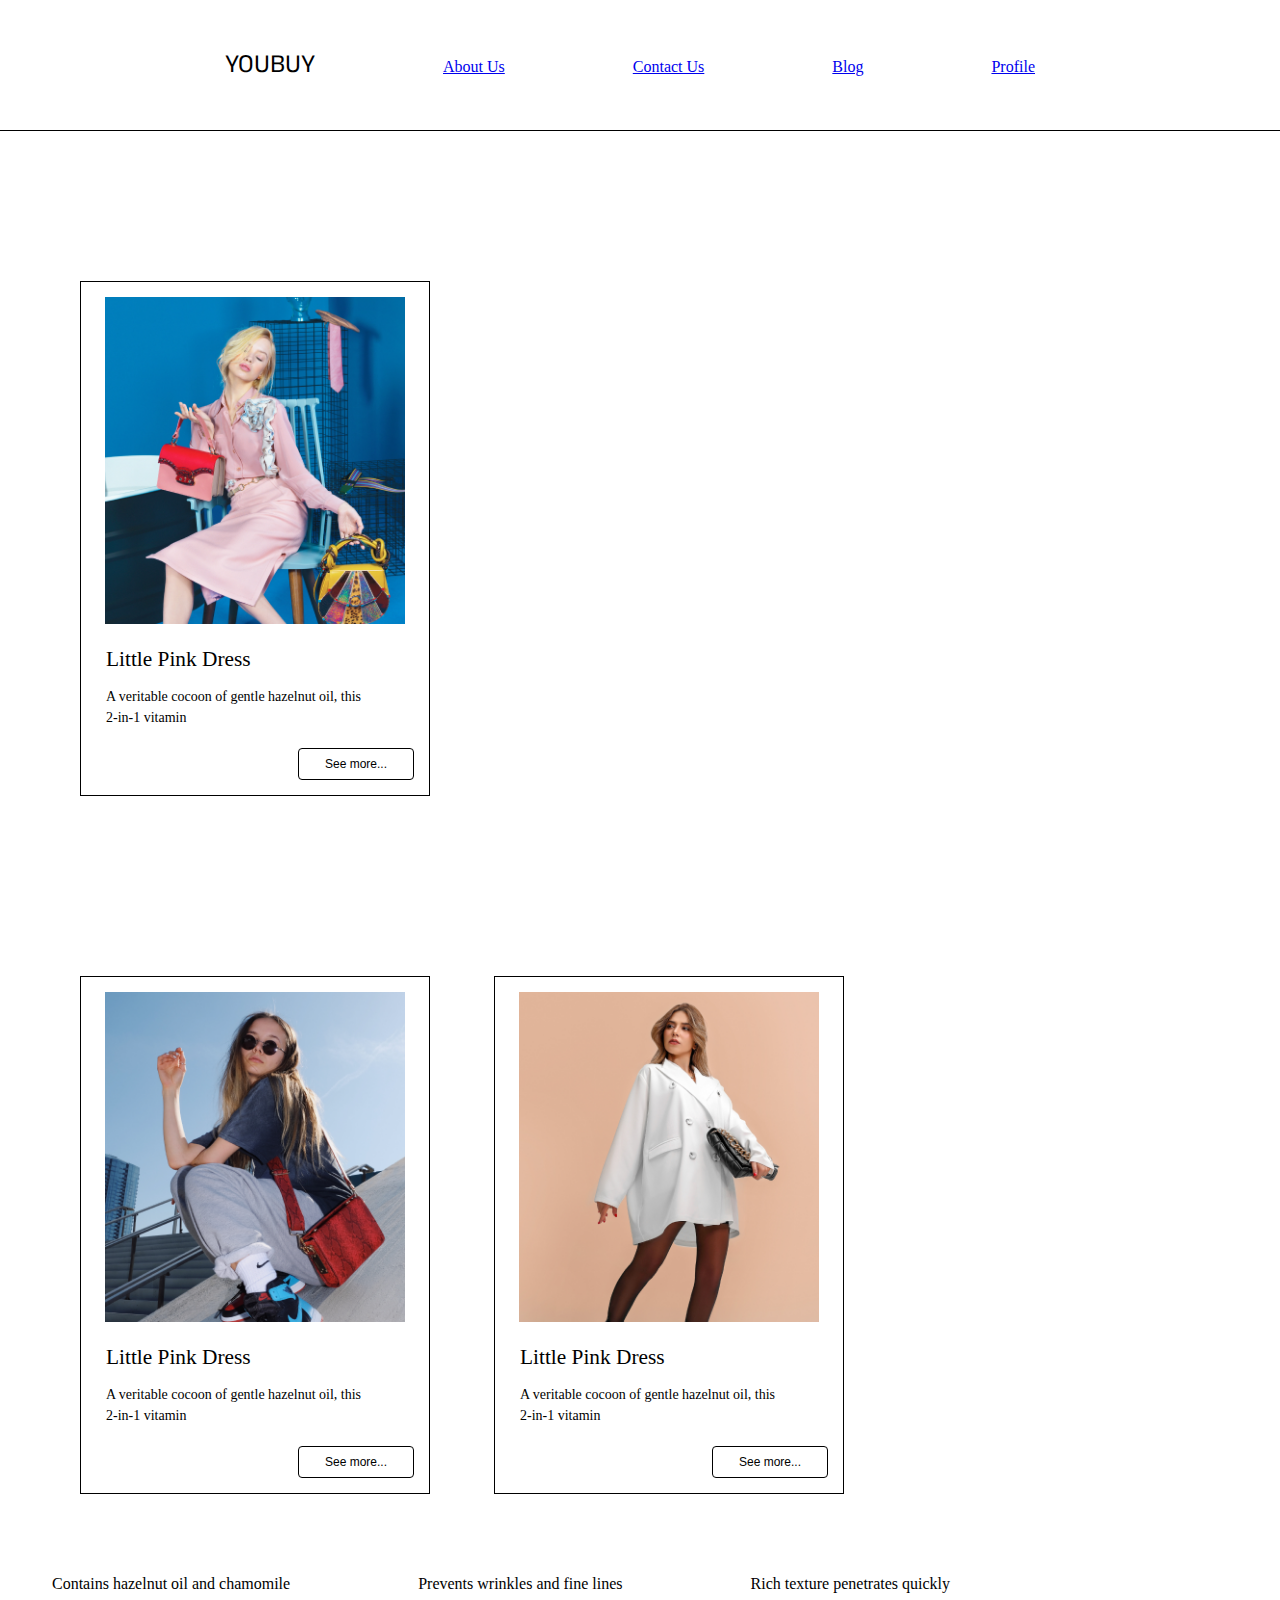
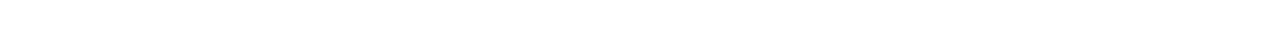
<file: index.html>
<!DOCTYPE html>
<html lang="en">
<head>
    <meta charset="UTF-8">
    <meta http-equiv="X-UA-Compatible" content="IE=edge">
    <meta name="viewport" content="width=device-width, initial-scale=1.0">
    <link rel="preconnect" href="https://fonts.googleapis.com">
    <link rel="preconnect" href="https://fonts.gstatic.com" crossorigin>
    <link href="https://fonts.googleapis.com/css2?family=Anek+Malayalam&display=swap" rel="stylesheet">
    <link rel="stylesheet" href="assets/reset.css">
    <link rel="stylesheet" href="assets/style.css">

    <title>Landing page</title>
</head>
<body>
    <header>
        <section>
            <nav>
    
                <ol class="text-center" class="header-text">
                    <li class="logo">YOUBUY</li>
                     <li>
                        <a href="about.html">About Us</a>
                    </li>
                    <li>
                        <a href="contact.html">Contact Us</a>
                    </li>
                    <li>
                        <a href="blog.html">Blog</a>
                    </li>
                    <li>
                        <a href="profile.html">Profile</a>
                    </li>
                </ol>
            </nav>
        </section>



    </header>
     

    <main>
        <section  class="products-section">
            <div class="product-wrapper middle ">
                <div class="product-content">
                    <img class="product-wrapper-img"  src="img/monica-silva.png" alt="two-bag">
                    <div class="product-wrapper-text">
                        <h2>Little Pink Dress</h2>
                        <p class="product-wrapper-text-description" >A veritable cocoon of gentle hazelnut oil, this 2-in-1 vitamin</p>

                    </div>
                    
                    <div class="product-footer">
                    <button>See more...</button>

                </div>

            </div>

            <div class="product-wrapper">
                <div class="product-content">
                    <img class="product-wrapper-img"  src="img/red-bag.png" alt="red-bag">
                    <div class="product-wrapper-text">
                        <h2>Little Pink Dress</h2>
                        <p class="product-wrapper-text-description" >A veritable cocoon of gentle hazelnut oil, this 2-in-1 vitamin</p>

                    </div>
                    
                    <div class="product-footer">
                    <button>See more...</button>

                </div>
                
            </div>

            <div class="product-wrapper">
                <div class="product-content">
                    <img class="product-wrapper-img"  src="img/black-bag.png" alt="black-bag">
                    <div class="product-wrapper-text">
                        <h2>Little Pink Dress</h2>
                        <p class="product-wrapper-text-description" >A veritable cocoon of gentle hazelnut oil, this 2-in-1 vitamin</p>

                    </div>
                    
                    <div class="product-footer">
                    <button>See more...</button>

                </div>

            </div>


        </section>
        
            <nav>
                <ol>
                    <li>Contains hazelnut oil and chamomile</li>
                    <li>Prevents wrinkles and fine lines</li>
                    <li>Rich texture penetrates quickly</li>
                        
    
                    
                </ol>
    
    
    
            </nav>


      
    </main>

    
    
</body>
</html>
</file>
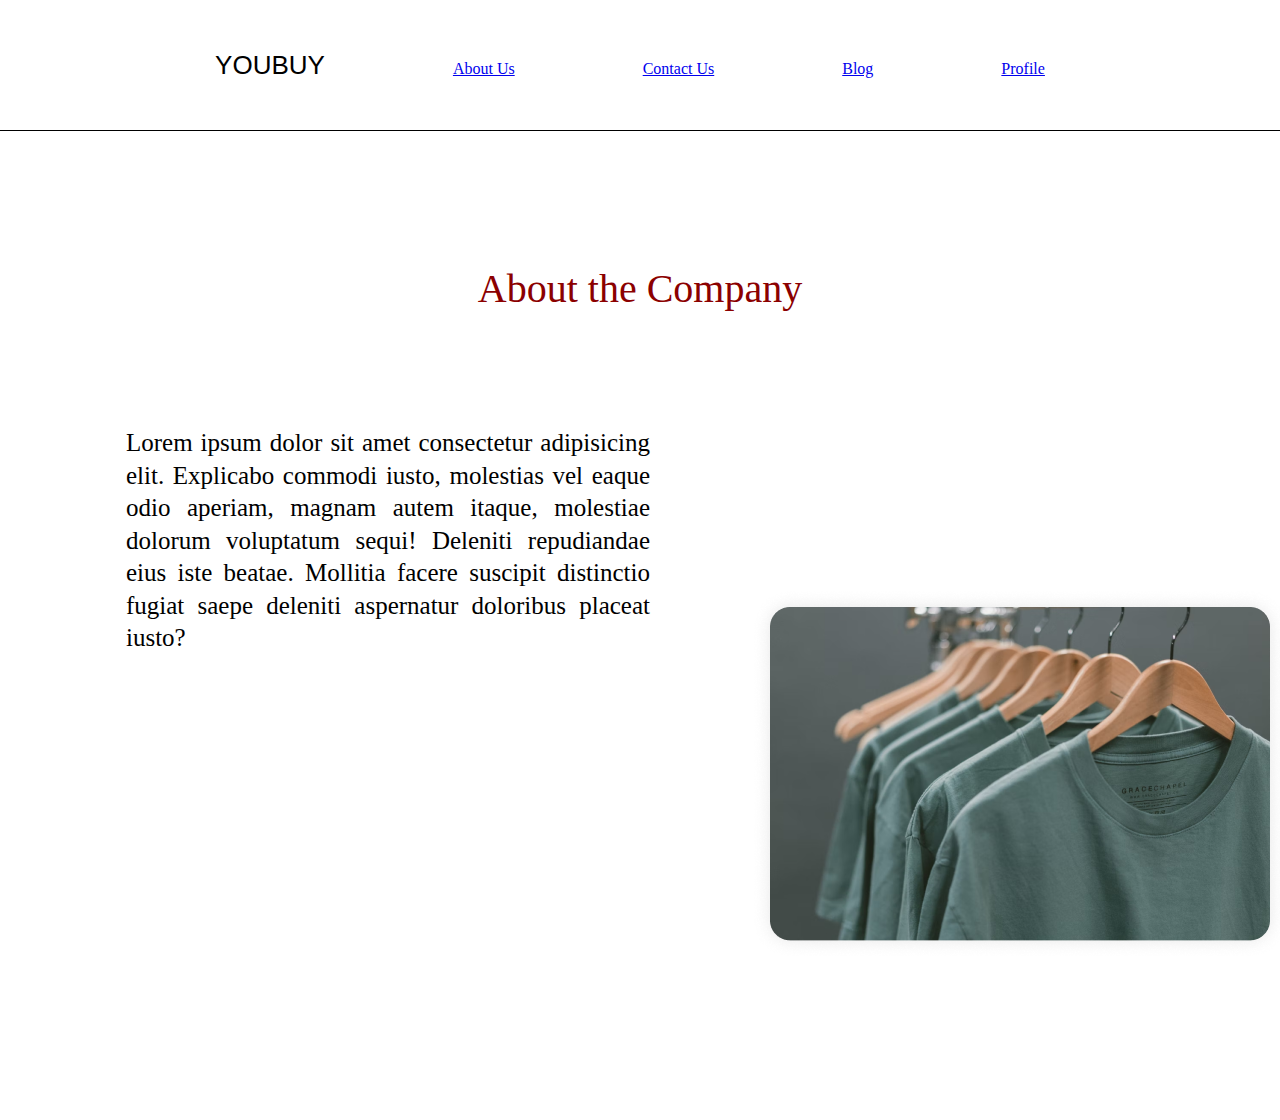
<file: about.html>
<!DOCTYPE html>
<html lang="en">
<head>
    <meta charset="UTF-8">
    <meta http-equiv="X-UA-Compatible" content="IE=edge">
    <meta name="viewport" content="width=device-width, initial-scale=1.0">
    <link rel="stylesheet" href="assets/reset.css">
    <link rel="stylesheet" href="assets/style.css">

    <title>About Us</title>
</head>
<body>
</head>
<body>
    <header>
        <section>
            <nav>
                <ol class="text-center" class="header-text">
                    <li class="logo">YOUBUY</li>
                    <li>
                        <a href="about.html">About Us</a>
                    </li>
                    <li>
                        <a href="contact.html">Contact Us</a>
                    </li>
                    <li>
                        <a href="blog.html">Blog</a>
                    </li>
                    <li>
                        <a href="profile.html">Profile</a>
                    </li>
                </ol>
            </nav>
        </section>
        <main>
            <section>
                <div class="about-company">
                <h2>About the Company</h2>
                </div>

                <div class="paragraph-company">
                
                <p>Lorem ipsum dolor sit amet consectetur adipisicing elit. Explicabo commodi iusto, molestias vel eaque odio aperiam, magnam autem itaque, molestiae dolorum voluptatum sequi! Deleniti repudiandae eius iste beatae. Mollitia facere suscipit distinctio fugiat saepe deleniti aspernatur doloribus placeat iusto?</p>
                
               </div>
            </section>
            <div class="clothes-img">
                <img src="img/about-us.png" alt="clothes">
               </div>
        </main>
        



    </header>  
</body>
</html>
</file>
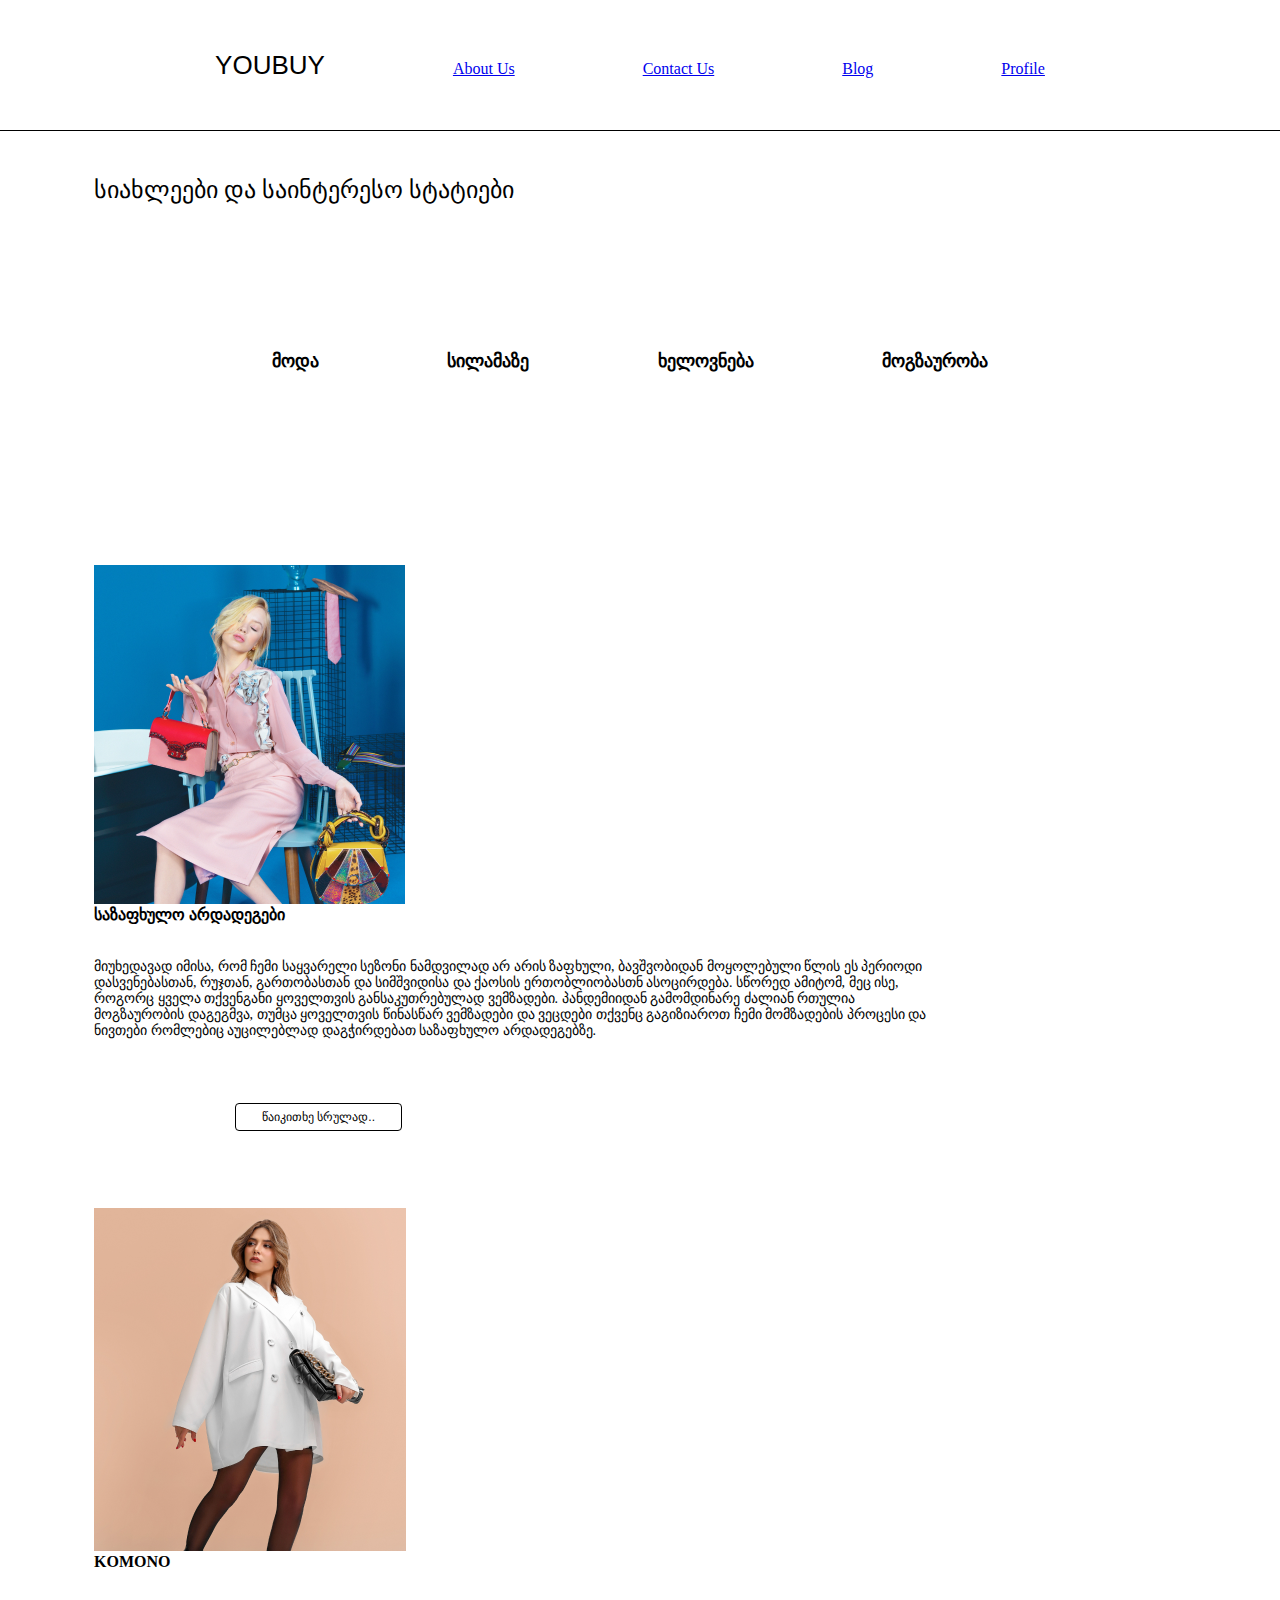
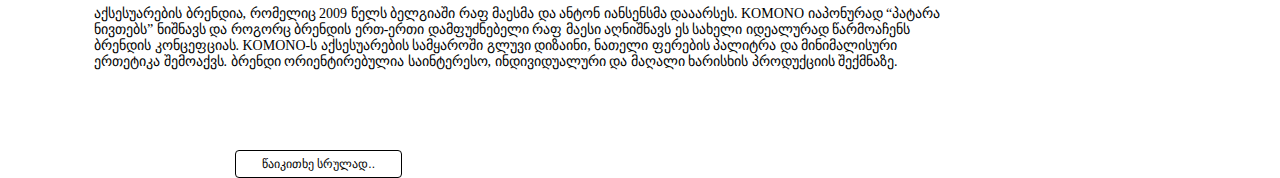
<file: blog.html>
<!DOCTYPE html>
<html lang="en">
<head>
    <meta charset="UTF-8">
    <meta http-equiv="X-UA-Compatible" content="IE=edge">
    <meta name="viewport" content="width=device-width, initial-scale=1.0">
    <link rel="stylesheet" href="assets/reset.css">
    <link rel="stylesheet" href="assets/style.css">

    <title>სიახლეების გვერდი</title>
</head>
<body>
</head>
<body>
    <header>
        <section>
            <nav>
                <ol class="text-center" class="header-text">
                    <li class="logo">YOUBUY</li>
                    <li>
                        <a href="about.html">About Us</a>
                    </li>
                    <li>
                        <a href="contact.html">Contact Us</a>
                    </li>
                    <li>
                        <a href="blog.html">Blog</a>
                    </li>
                    <li>
                        <a href="profile.html">Profile</a>
                    </li>
                </ol>
            </nav>
        </section>
        <main>
            <section>
                <nav>
                    <div>
                        <h3 class="qartuli">სიახლეები და საინტერესო სტატიები</h3>
                        <ol class="qartuli4">
                            <li>მოდა</li>
                            <li>სილამაზე</li>
                            <li>ხელოვნება</li>
                            <li>მოგზაურობა</li>
                        </ol>
                        
                    </div>
                </nav>
            </section>
                <section>
                    <div class="qartuli-foto" >
                        <img src="img/monica-silva.png" alt="qartuli">
                        <h2 class="zafxuli-satauri">საზაფხულო არდადეგები</h2>
                            <p class="text-zafxuli">მიუხედავად იმისა, რომ ჩემი საყვარელი სეზონი ნამდვილად არ არის ზაფხული, ბავშვობიდან მოყოლებული წლის ეს პერიოდი  დასვენებასთან, რუჯთან, გართობასთან და სიმშვიდისა და ქაოსის ერთობლიობასთნ ასოცირდება. სწორედ ამიტომ, მეც ისე, როგორც ყველა თქვენგანი ყოველთვის განსაკუთრებულად ვემზადები. პანდემიიდან გამომდინარე ძალიან რთულია მოგზაურობის  დაგეგმვა, თუმცა ყოველთვის წინასწარ  ვემზადები და ვეცდები თქვენც გაგიზიაროთ ჩემი მომზადების პროცესი და ნივთები რომლებიც აუცილებლად დაგჭირდებათ საზაფხულო არდადეგებზე.
    
                            </p>
                            <div class="waikitxe-srulad">
                                <button>წაიკითხე სრულად..</button>
                            </div>
                        <div class="qartuli-foto2">
                        <img src="img/black-bag.png" alt="qartuli1">
                        <h2 class="zafxuli-satauri2">KOMONO</h2>
                        <p class="text-zafxuli2">აქსესუარების ბრენდია, რომელიც 2009 წელს ბელგიაში რაფ მაესმა და ანტონ იანსენსმა დააარსეს. KOMONO იაპონურად “პატარა ნივთებს” ნიშნავს და როგორც ბრენდის ერთ-ერთი დამფუძნებელი რაფ მაესი აღნიშნავს ეს სახელი იდეალურად წარმოაჩენს ბრენდის კონცეფციას. KOMONO-ს აქსესუარების სამყაროში გლუვი დიზაინი, ნათელი ფერების პალიტრა და მინიმალისური ერთეტიკა შემოაქვს. ბრენდი ორიენტირებულია საინტერესო, ინდივიდუალური და მაღალი ხარისხის პროდუქციის შექმნაზე.</p>
                        <div class="waikitxe-srulad">
                            <button>წაიკითხე სრულად..</button>
                        </div>
                        
                    </div>
                        

                    </div>
                </section>
                   
                

            

        </main>



    </header> 
</body>
</html>
</file>
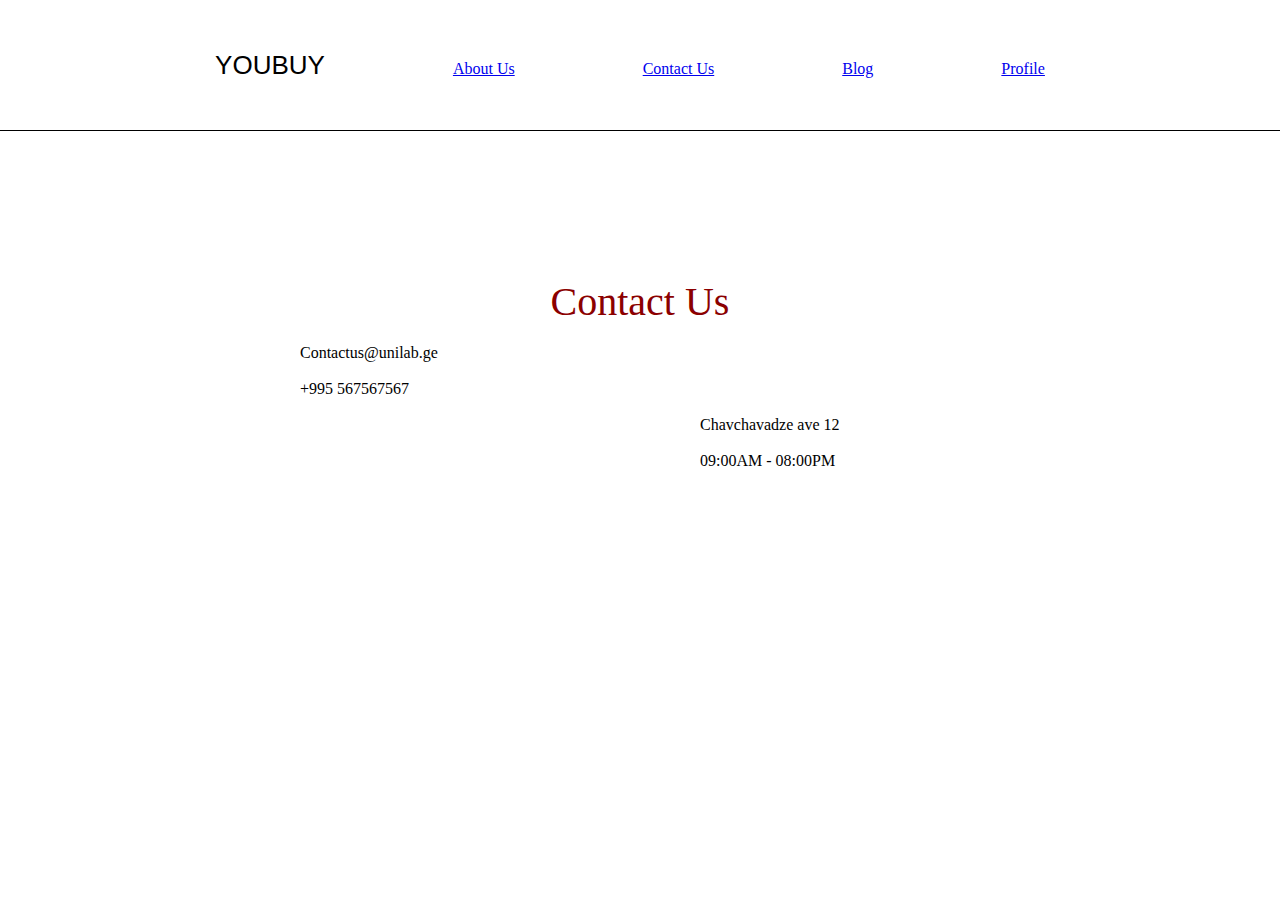
<file: contact.html>
<!DOCTYPE html>
<html lang="en">
<head>
    <meta charset="UTF-8">
    <meta http-equiv="X-UA-Compatible" content="IE=edge">
    <meta name="viewport" content="width=device-width, initial-scale=1.0">
    <link rel="stylesheet" href="assets/reset.css">
    <link rel="stylesheet" href="assets/style.css">

    <title>Contact Us</title>
    
</head>
<body>
</head>
<body>
    <header>
        <section>
            <nav>
                <ol class="text-center" class="header-text">
                    <li class="logo">YOUBUY</li>
                    <li>
                        <a href="about.html">About Us</a>
                    </li>
                    <li>
                        <a href="contact.html">Contact Us</a>
                    </li>
                    <li>
                        <a href="blog.html">Blog</a>
                    </li>
                    <li>
                        <a href="profile.html">Profile</a>
                    </li>
                </ol>
            </nav>
        </section>

        <header>
            <section>
                <div class="section1">
                
                <h2>
                    Contact Us
                </h2>
                </div> 
                <p class="padding-from">Contactus@unilab.ge</p> <p class="padding-from">+995 567567567</p>
                <p class="padding-from1">Chavchavadze ave 12</p> <p class="padding-from1">09:00AM - 08:00PM</p>

                <div>
                   
                </div>
                
            </section>
            <nav>
                <div class="google-map">
                    <iframe src="https://www.google.com/maps/embed?pb=!1m10!1m8!1m3!1d47665.004633650766!2d44.7665217!3d41.6975802!3m2!1i1024!2i768!4f13.1!5e0!3m2!1sen!2sge!4v1676009419735!5m2!1sen!2sge" width="600" height="300" style="border:0;" allowfullscreen="" loading="lazy" referrerpolicy="no-referrer-when-downgrade" text-align="center"></iframe>
                </div>
            </nav>
                  


            </header>
      



    </header>
</body>
</html>
</file>
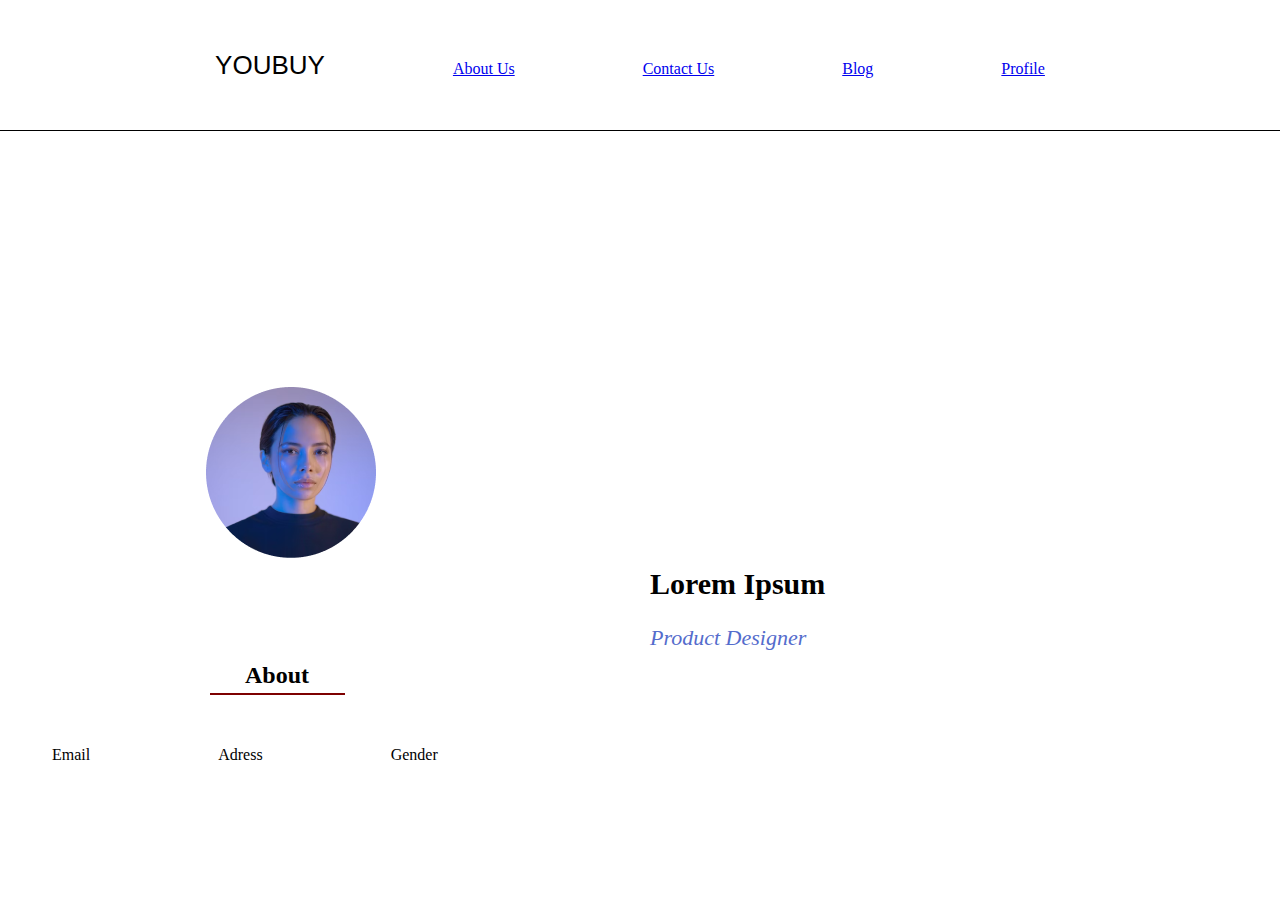
<file: profile.html>
<!DOCTYPE html>
<html lang="en">
<head>
    <meta charset="UTF-8">
    <meta http-equiv="X-UA-Compatible" content="IE=edge">
    <meta name="viewport" content="width=device-width, initial-scale=1.0">
    <link rel="stylesheet" href="assets/reset.css">
    <link rel="stylesheet" href="assets/style.css">

    <title>Profile</title>
</head>
<body>
</head>
<body>
    <header>
        <section>
            <nav>
                <ol class="text-center" class="header-text">
                    <li class="logo">YOUBUY</li>
                    <li>
                        <a href="about.html">About Us</a>
                    </li>
                    <li>
                        <a href="contact.html">Contact Us</a>
                    </li>
                    <li>
                        <a href="blog.html">Blog</a>
                    </li>
                    <li>
                        <a href="profile.html">Profile</a>
                    </li>
                </ol>
            </nav>
        </section>
        <main>
            <section>
                <div class="woman-photo">

                <img src="img/image 2.png" alt="woman">
                <h2 class="woman-header">Lorem Ipsum</h2>
                <p class="woman-designer">Product Designer</p>
                
                </div>
                <h3 class="woman-about">About</h3>
                <div class="border">

                </div>
                
            </section>
            
            <ol class="woman-list">
                <li>Email</li>
                <li>Adress</li>
                 <li>Gender</li>
             </ol>
            
         </main>

    
         

    </header> 
</body>
</html>
</file>
<file: assets/style.css>
body{
    background-color: white
}

.product-content {
    background-color: white;
    border: 1px solid black;
    display: inline-block;
    padding: 15px 15px 15px 15px;
    width: 350px;
    margin: 30px;
    margin-top: 150px;
    text-align: center;

}
.product-content h2{
    margin: 15px;
    line-height: 24px;

}
.product-content p{
    font-size: 14px;
    line-height: 21px;

}

section{
    display: inline;
}

.text-center{
    text-align: center;
    border-bottom: solid 1px;   
    
}
li {
    display: inline-block;
    margin-right: 20px;
    padding: 52px;
    
}
.header-text{
    margin-bottom: 50px;
    text-align: center;
    
    
}

.product-content h2,
.product-content p{
    margin-left: 10px;
}

.product-wrapper-img{
      width: 300px;
      
}
.product-wrapper-text{
    margin-top: 20px;
    text-align: left;
    width: 280px;
    font-size: 16pt;

}
.product-footer button{
    font-size: 12px;
    line-height: 18px;
    padding: 6px 26px;
    background-color: inherit;
    border: 1px solid black;
    border-radius: 4px;
    cursor: pointer;
}
.product-footer{
    text-align: right;
    margin-top: 20px;
}
.section1{
    text-align: center;
    margin-top: 147px;
    line-height: 47px;
    font-size: 40px;
    color: darkred;

}
.padding-from{
    margin-top: 20px;
    margin-left: 300px;
   
}
.padding-from1{
    margin-top: 20px;
    padding-left: 700px;
 
   

   }
   .product-wrapper{
    display: inline-block;
    
   }
   .product-wrapper.middle{
    margin: 0px 50px;
   }
   .logo{
    font-family: 'Anek Malayalam', sans-serif;
    font-size: 26px;
    
   }
   .container{
    max-width: 1188;
    width: 90%;
    margin: 0;

   }
   .google-map{
     display: inline-block;
     text-align: center;
    
   }
   .about-company{
    text-align: center;
    margin-top: 134px ;
    color: darkred;
    font-size: 40px;
    line-height: 47px;
   }
   .paragraph-company{
   
    font-size: 25px;
    line-height: 130%;
    text-align: justify;
    padding-left: 126px;
    padding-top: 115px ;
    height: 205px;
    width: 650px;

   }
   .clothes-img{
    margin-top: 70px;
    margin-bottom: 200px;
    margin-left: 750px;
    width: 500px;
    height: 333px;
    border-radius: 20px;
    
    
   }
   .qartuli{
    text-align: left;
    width: 446px;
    height: 29px;
    font-size: 24px;
    margin-left: 94px;
    margin-top: 47px;
    

   }
   .qartuli4{
    text-align: center;
    font-size: 18px;
    font-weight: bold;
    margin-top: 93px;
    
   }
   .qartuli-foto{
    width: 308px;
    height: 308px;
    margin-top: 143px;
    margin-left: 94px;
}

   .qartuli-foto2{
    width: 308px;
    height: 308px;
    margin-top: 77px;
    margin-left: 0px;

   } 
   
   .text-zafxuli{
    width: 850px;
    height: 124px;
    margin-top: 0px;
    font-size: 14px;
    line-height: 16px;
    

   }
   .zafxuli-satauri{
    width: 226px;
    height: 22px;
    margin-top: 0px;
    font-weight: bold;
    margin-bottom: 30px;
    
   }
   .zafxuli-satauri2{
    width: 226px;
    height: 22px;
    margin-top: 0px;
    font-weight: bold;
    margin-bottom: 30px;

   }
   .text-zafxuli2{
    width: 850px;
    height: 124px;
    margin-top: 0px;
    font-size: 14px;
    line-height: 16px;
    
   }
.waikitxe-srulad button{
    font-size: 12px;
    line-height: 14px;
    padding: 6px 26px;
    background-color: inherit;
    border: 1px solid black;
    border-radius: 4px;
    cursor: pointer;
}
.waikitxe-srulad{
    text-align: right;
    margin-top: 20px;
    

}
.woman-photo{
    width: 170px;
    height: 170px;
    margin-left: 206px;
    margin-top: 256px;
    border-radius: 300px;
}
.woman-header{
    width: 206px;
    height: 45px;
    margin-left: 444px;
    margin-top: 0px;
    font-weight: bold;
    font-size: 30px;
    line-height: 45px;
}
.woman-designer{
    width: 199px;
    height: 33px;
    left: 444px;
    top: 378px;
    font-size: 22px;
    line-height: 33px;
    color:#546CCC;
    font-style: italic;
    margin-left: 444px;
    margin-top: 15px;

    

}

.woman-about{
    width: 76px;
    height: 36px;
    margin-left: 245px;
    margin-top: 100px;
    font-weight: bold;
    font-size: 24px;
    line-height: 36px;


}
.border{
    border: 1px solid #7D0000;
    width: 135px;
    height: 0px;
    margin-left: 210px;
}
</file>
